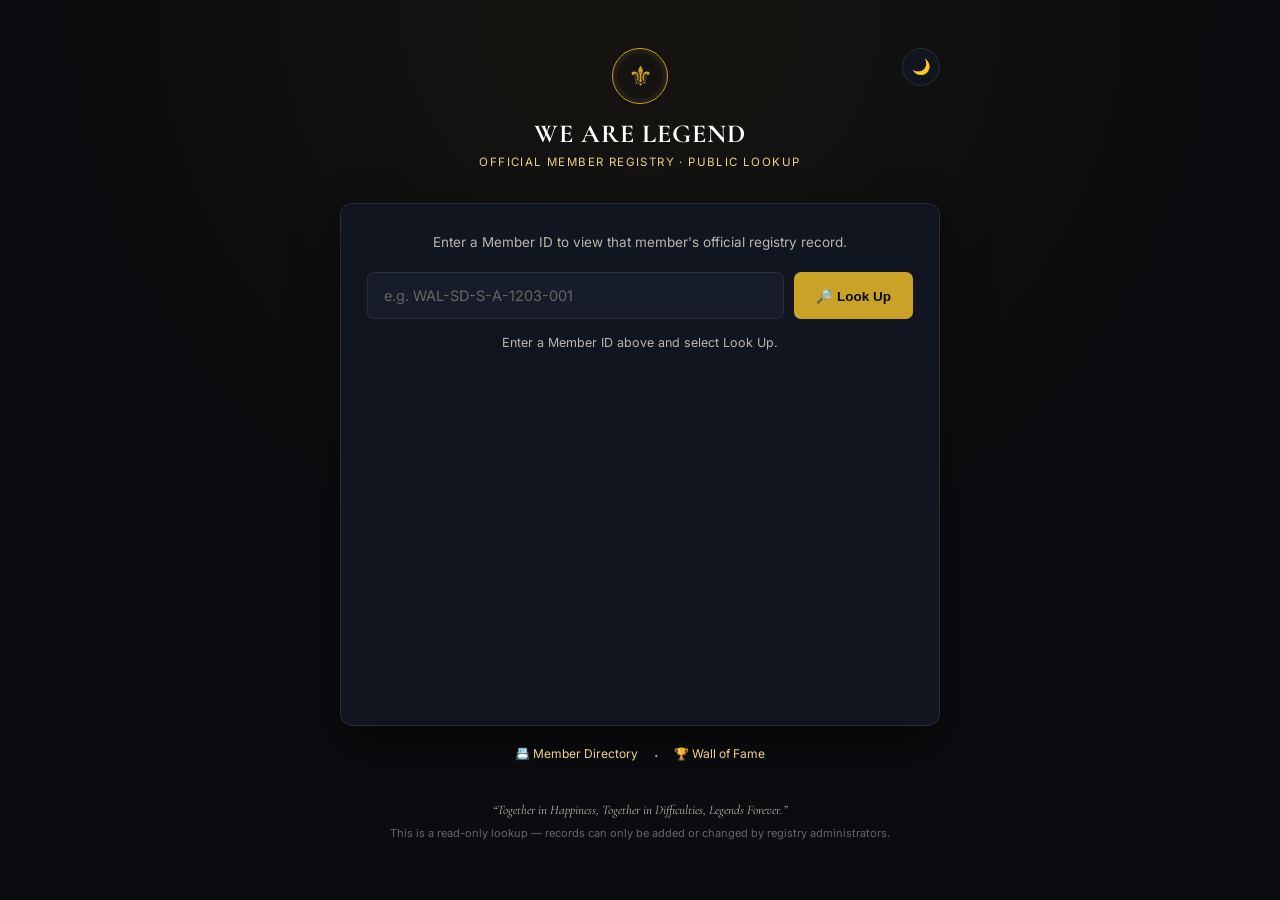
<file: index.html>
<!DOCTYPE html>
<html lang="en">
<head>
<meta charset="UTF-8">
<meta name="viewport" content="width=device-width, initial-scale=1.0, maximum-scale=1">
<title>WE ARE LEGEND — Member Lookup</title>
<link rel="preconnect" href="https://fonts.googleapis.com">
<link href="https://fonts.googleapis.com/css2?family=Cormorant+Garamond:wght@500;600;700&family=Inter:wght@400;500;600;700&family=JetBrains+Mono:wght@500;600&display=swap" rel="stylesheet">
<link rel="stylesheet" href="style.css">
</head>
<body>

<div class="page">

  <header class="crest">
    <button class="theme-toggle" id="themeToggle" aria-label="Toggle light/dark theme" title="Toggle light/dark theme">🌙</button>
    <div class="crest-mark">⚜</div>
    <div class="crest-title">WE ARE LEGEND</div>
    <div class="crest-sub">Official Member Registry &middot; Public Lookup</div>
  </header>

  <main class="lookup-card">
    <div class="lookup-intro">
      Enter a Member ID to view that member's official registry record.
    </div>

    <form id="lookupForm" class="lookup-form">
      <input type="text" id="memberIdInput" placeholder="e.g. WAL-SD-S-A-1203-001" autocomplete="off" autocapitalize="characters" spellcheck="false">
      <button type="submit" id="lookupBtn">🔎 Look Up</button>
    </form>

    <div id="statusLine" class="status-line"></div>

    <div id="resultArea"></div>
  </main>

  <div style="display:flex; justify-content:center; gap:16px; margin-top:20px;">
    <a href="directory.html" style="color:var(--gold-light); text-decoration:none; font-size:12px;">📇 Member Directory</a>
    <span style="color:var(--paper-dim);">·</span>
    <a href="wall-of-fame.html" style="color:var(--gold-light); text-decoration:none; font-size:12px;">🏆 Wall of Fame</a>
  </div>

  <footer class="page-footer">
    <div class="motto">&ldquo;Together in Happiness, Together in Difficulties, Legends Forever.&rdquo;</div>
    <div class="sub-footer">This is a read-only lookup — records can only be added or changed by registry administrators.</div>
  </footer>

</div>

<script src="config.js"></script>
<script src="api.js"></script>
<script src="app.js"></script>
</body>
</html>
</file>
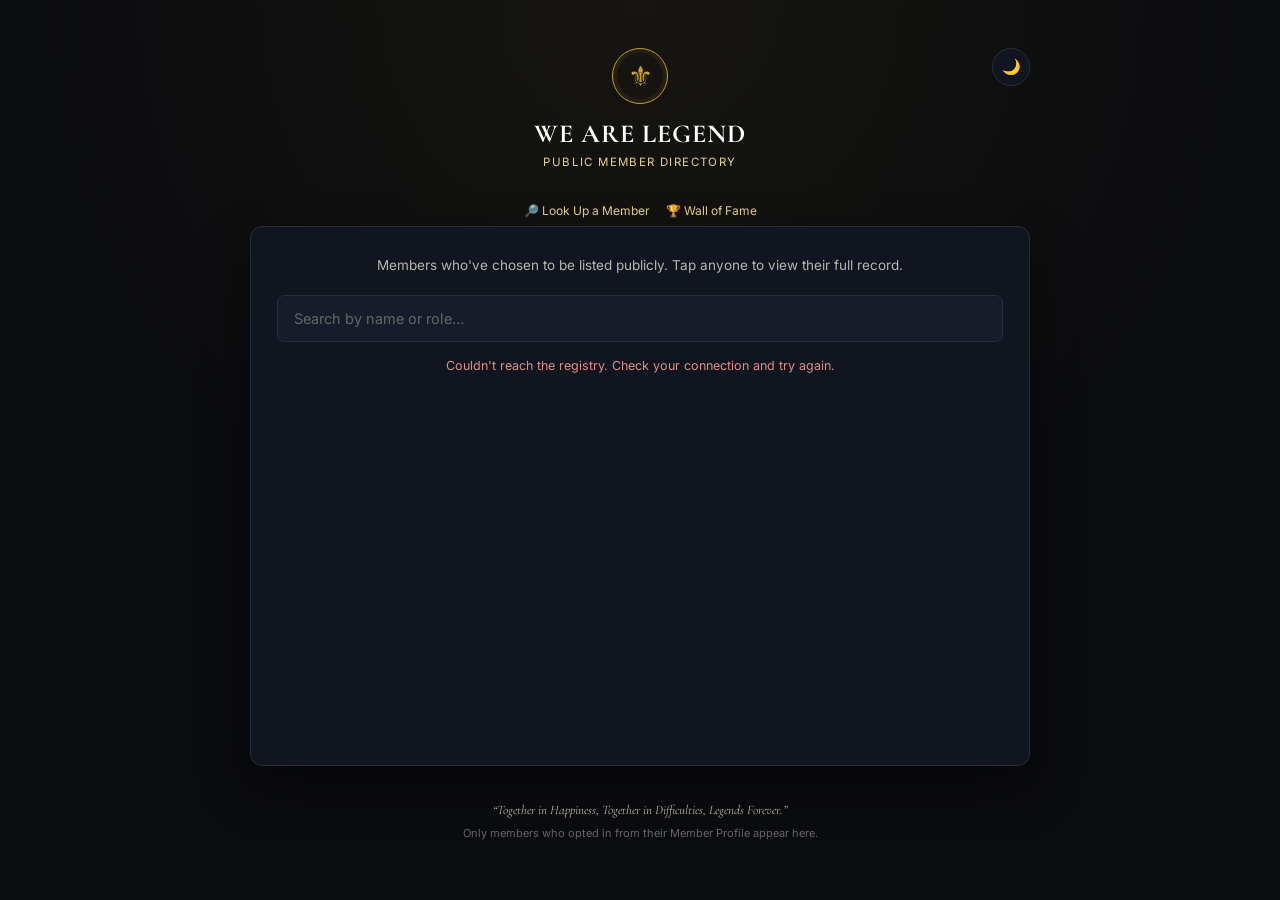
<file: directory.html>
<!DOCTYPE html>
<html lang="en">
<head>
<meta charset="UTF-8">
<meta name="viewport" content="width=device-width, initial-scale=1.0, maximum-scale=1">
<title>WE ARE LEGEND — Member Directory</title>
<link rel="preconnect" href="https://fonts.googleapis.com">
<link href="https://fonts.googleapis.com/css2?family=Cormorant+Garamond:wght@500;600;700&family=Inter:wght@400;500;600;700&family=JetBrains+Mono:wght@500;600&display=swap" rel="stylesheet">
<link rel="stylesheet" href="style.css">
<style>
  .page{max-width:820px;}
  .dir-grid{display:grid; grid-template-columns:repeat(auto-fill, minmax(220px,1fr)); gap:14px; margin-top:20px;}
  .dir-card{
    background:var(--navy); border:1px solid var(--line); border-radius:var(--radius-sm);
    padding:16px; text-align:center; text-decoration:none; color:inherit; display:block;
    transition:border-color .15s, transform .1s;
  }
  .dir-card:hover{border-color:var(--gold-dim); transform:translateY(-2px);}
  .dir-photo{
    width:64px; height:64px; border-radius:50%; border:1.5px solid var(--gold); margin:0 auto 10px;
    display:flex; align-items:center; justify-content:center; font-family:var(--font-display);
    font-size:22px; color:var(--gold-light); background:var(--navy-2); overflow:hidden;
  }
  .dir-photo img{width:100%; height:100%; object-fit:cover;}
  .dir-name{font-size:14px; font-weight:600; color:var(--white);}
  .dir-role{font-size:11px; color:var(--paper-dim); margin-top:3px;}
  .nav-links{display:flex; justify-content:center; gap:16px; margin-bottom:8px; font-size:12px;}
  .nav-links a{color:var(--gold-light); text-decoration:none;}
  .nav-links a:hover{text-decoration:underline;}
</style>
</head>
<body>

<div class="page">
  <header class="crest">
    <button class="theme-toggle" id="themeToggle" aria-label="Toggle light/dark theme">🌙</button>
    <div class="crest-mark">⚜</div>
    <div class="crest-title">WE ARE LEGEND</div>
    <div class="crest-sub">Public Member Directory</div>
  </header>

  <div class="nav-links">
    <a href="index.html">🔎 Look Up a Member</a>
    <a href="wall-of-fame.html">🏆 Wall of Fame</a>
  </div>

  <main class="lookup-card">
    <div class="lookup-intro">Members who've chosen to be listed publicly. Tap anyone to view their full record.</div>
    <div class="lookup-form" style="margin-bottom:0;">
      <input type="text" id="dirSearch" placeholder="Search by name or role…">
    </div>
    <div id="statusLine" class="status-line"></div>
    <div id="dirGrid" class="dir-grid"></div>
  </main>

  <footer class="page-footer">
    <div class="motto">&ldquo;Together in Happiness, Together in Difficulties, Legends Forever.&rdquo;</div>
    <div class="sub-footer">Only members who opted in from their Member Profile appear here.</div>
  </footer>
</div>

<script src="config.js"></script>
<script src="api.js"></script>
<script src="directory.js"></script>
</body>
</html>
</file>
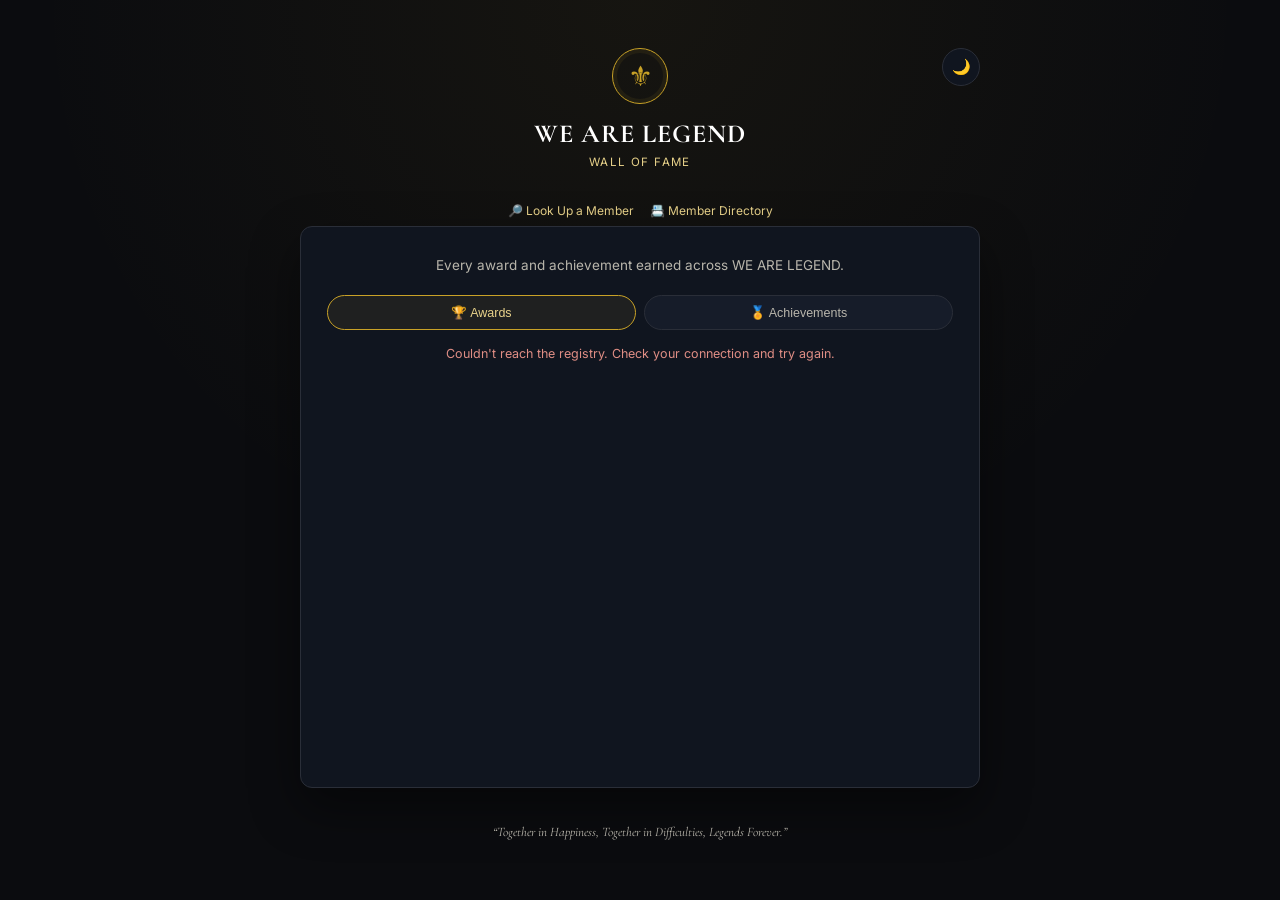
<file: wall-of-fame.html>
<!DOCTYPE html>
<html lang="en">
<head>
<meta charset="UTF-8">
<meta name="viewport" content="width=device-width, initial-scale=1.0, maximum-scale=1">
<title>WE ARE LEGEND — Wall of Fame</title>
<link rel="preconnect" href="https://fonts.googleapis.com">
<link href="https://fonts.googleapis.com/css2?family=Cormorant+Garamond:wght@500;600;700&family=Inter:wght@400;500;600;700&family=JetBrains+Mono:wght@500;600&display=swap" rel="stylesheet">
<link rel="stylesheet" href="style.css">
<style>
  .page{max-width:720px;}
  .nav-links{display:flex; justify-content:center; gap:16px; margin-bottom:8px; font-size:12px;}
  .nav-links a{color:var(--gold-light); text-decoration:none;}
  .nav-links a:hover{text-decoration:underline;}
  .fame-tabs{display:flex; gap:8px; margin-bottom:16px;}
  .fame-tab{
    flex:1; background:var(--navy-2); border:1px solid var(--line); color:var(--paper-dim);
    padding:9px; border-radius:20px; font-size:12.5px; cursor:pointer; text-align:center;
  }
  .fame-tab.active{border-color:var(--gold); color:var(--gold-light); background:rgba(201,162,39,.08);}
  .fame-row{display:flex; align-items:center; gap:12px; padding:12px 0; border-bottom:1px solid var(--line-soft);}
  .fame-icon{font-size:22px; flex-shrink:0;}
  .fame-title{font-weight:600; color:var(--white); font-size:13.5px;}
  .fame-sub{font-size:11.5px; color:var(--paper-dim); margin-top:2px;}
</style>
</head>
<body>

<div class="page">
  <header class="crest">
    <button class="theme-toggle" id="themeToggle" aria-label="Toggle light/dark theme">🌙</button>
    <div class="crest-mark">⚜</div>
    <div class="crest-title">WE ARE LEGEND</div>
    <div class="crest-sub">Wall of Fame</div>
  </header>

  <div class="nav-links">
    <a href="index.html">🔎 Look Up a Member</a>
    <a href="directory.html">📇 Member Directory</a>
  </div>

  <main class="lookup-card">
    <div class="lookup-intro">Every award and achievement earned across WE ARE LEGEND.</div>
    <div class="fame-tabs">
      <button class="fame-tab active" data-tab="awards">🏆 Awards</button>
      <button class="fame-tab" data-tab="achievements">🏅 Achievements</button>
    </div>
    <div id="statusLine" class="status-line"></div>
    <div id="fameList"></div>
  </main>

  <footer class="page-footer">
    <div class="motto">&ldquo;Together in Happiness, Together in Difficulties, Legends Forever.&rdquo;</div>
  </footer>
</div>

<script src="config.js"></script>
<script src="api.js"></script>
<script src="wall-of-fame.js"></script>
</body>
</html>
</file>
<file: style.css>
:root{
  --ink:#0B0C0F;
  --navy:#10151F;
  --navy-2:#161C29;
  --line:#2A2E38;
  --line-soft:#20242E;
  --gold:#C9A227;
  --gold-light:#E8D28A;
  --gold-dim:#8A7327;
  --paper:#F5F3EE;
  --paper-dim:#B9B6AC;
  --white:#FFFFFF;
  --danger:#C0554A;
  --ok:#4E8C6B;
  --muted:#666666;

  --font-display:'Cormorant Garamond', serif;
  --font-body:'Inter', -apple-system, sans-serif;
  --font-mono:'JetBrains Mono', monospace;
  --radius:12px;
  --radius-sm:7px;
  --shadow:0 20px 50px rgba(0,0,0,.45);
}

/* Light theme — same gold accent, parchment/white surfaces. Toggled
   via the 🌙/☀️ button in the header; persists in localStorage. */
:root[data-theme="light"]{
  --ink:#F5F3EE;
  --navy:#FFFFFF;
  --navy-2:#F1EEE6;
  --line:#DDD8C9;
  --line-soft:#E7E3D6;
  --gold:#B08A1E;
  --gold-light:#8A6A15;
  --gold-dim:#B08A1E;
  --paper:#2A281F;
  --paper-dim:#6B6656;
  --white:#1A1812;
  --muted:#8A8471;
  --shadow:0 20px 50px rgba(0,0,0,.12);
}

*{box-sizing:border-box;}
html,body{margin:0;padding:0;}
body{
  background:
    radial-gradient(circle at 50% 0%, rgba(201,162,39,.06), transparent 55%),
    var(--ink);
  color:var(--paper);
  font-family:var(--font-body);
  min-height:100vh;
  -webkit-font-smoothing:antialiased;
  transition:background-color .2s ease, color .2s ease;
}
h1,h2,h3{font-family:var(--font-display); color:var(--white); margin:0;}
::selection{background:var(--gold-dim); color:var(--white);}
:focus-visible{outline:2px solid var(--gold); outline-offset:2px;}

.page{
  max-width:640px; margin:0 auto; padding:48px 20px 60px;
  display:flex; flex-direction:column; min-height:100vh;
}

/* ---------- crest header ---------- */
.crest{text-align:center; margin-bottom:34px; position:relative;}
.theme-toggle{
  position:absolute; top:0; right:0;
  background:var(--navy); border:1px solid var(--line); color:var(--paper);
  width:38px; height:38px; border-radius:50%; font-size:15px; cursor:pointer;
  display:flex; align-items:center; justify-content:center; transition:border-color .15s;
}
.theme-toggle:hover{border-color:var(--gold-dim);}
.crest-mark{
  width:56px; height:56px; border-radius:50%; border:1.5px solid var(--gold);
  display:flex; align-items:center; justify-content:center; margin:0 auto 14px;
  color:var(--gold); font-size:28px; box-shadow:inset 0 0 0 4px rgba(201,162,39,.08);
}
.crest-title{font-family:var(--font-display); font-weight:700; font-size:26px; letter-spacing:1px; color:var(--white);}
.crest-sub{font-size:11.5px; color:var(--gold-light); text-transform:uppercase; letter-spacing:1.4px; margin-top:6px;}

/* ---------- lookup card ---------- */
.lookup-card{
  background:var(--navy); border:1px solid var(--line); border-radius:var(--radius);
  padding:28px 26px; box-shadow:var(--shadow); flex:1;
}
.lookup-intro{color:var(--paper-dim); font-size:13.5px; text-align:center; margin-bottom:20px; line-height:1.5;}

.lookup-form{display:flex; gap:10px; flex-wrap:wrap;}
.lookup-form input{
  flex:1; min-width:180px;
  background:var(--navy-2); border:1px solid var(--line); color:var(--paper);
  border-radius:var(--radius-sm); padding:13px 16px; font-size:14.5px;
  font-family:var(--font-mono); letter-spacing:.4px;
}
.lookup-form input:focus{border-color:var(--gold-dim);}
.lookup-form input::placeholder{color:var(--muted); font-family:var(--font-body); letter-spacing:0;}
.lookup-form button{
  background:var(--gold); color:var(--ink); border:none; font-weight:600;
  padding:13px 22px; border-radius:var(--radius-sm); font-size:13.5px;
  cursor:pointer; white-space:nowrap; transition:filter .15s, transform .1s;
}
.lookup-form button:hover{filter:brightness(1.1);}
.lookup-form button:active{transform:scale(.98);}
.lookup-form button:disabled{opacity:.6; cursor:default;}

.status-line{
  margin-top:16px; font-size:12.5px; text-align:center; min-height:18px;
  color:var(--paper-dim);
}
.status-line.error{color:#E08E85;}
.status-line.ok{color:#7FC79F;}

/* ---------- result ---------- */
#resultArea{margin-top:22px;}

.profile{animation:fadeIn .25s ease;}
@keyframes fadeIn{from{opacity:0; transform:translateY(6px);} to{opacity:1; transform:translateY(0);}}

.profile-head{
  display:flex; align-items:center; gap:16px; padding-bottom:20px;
  border-bottom:1px solid var(--line-soft); margin-bottom:18px; flex-wrap:wrap;
}
.profile-photo{
  width:64px; height:64px; border-radius:50%; border:2px solid var(--gold);
  display:flex; align-items:center; justify-content:center; font-family:var(--font-display);
  font-size:24px; color:var(--gold-light); background:var(--navy-2); flex-shrink:0; overflow:hidden;
}
.profile-photo img{width:100%; height:100%; object-fit:cover;}
.profile-name{font-size:20px;}
.profile-role{color:var(--paper-dim); font-size:12.5px; margin-top:2px;}
.profile-badges{display:flex; gap:8px; margin-top:8px; flex-wrap:wrap;}

.stamp{
  display:inline-flex; align-items:center; gap:7px;
  font-family:var(--font-mono); font-size:12px; font-weight:600;
  color:var(--gold-light); background:rgba(201,162,39,.08);
  border:1px solid var(--gold-dim); border-radius:4px;
  padding:5px 10px; letter-spacing:.4px;
}
.badge{padding:3px 10px; border-radius:20px; font-size:10.5px; font-weight:600; text-transform:uppercase; letter-spacing:.4px;}
.badge.Active{background:rgba(78,140,107,.15); color:#7FC79F;}
.badge.Inactive{background:rgba(255,255,255,.08); color:var(--paper-dim);}
.badge.Pending{background:rgba(201,162,39,.15); color:var(--gold-light);}
.badge.Suspended{background:rgba(192,85,74,.15); color:#E08E85;}
.badge.Archived{background:rgba(255,255,255,.05); color:var(--paper-dim);}

.detail-grid{display:grid; grid-template-columns:1fr 1fr; gap:0 20px;}
@media(max-width:480px){.detail-grid{grid-template-columns:1fr;}}
.detail-row{padding:10px 0; border-bottom:1px solid var(--line-soft);}
.detail-row.full{grid-column:1/-1;}
.detail-label{font-size:10.5px; color:var(--paper-dim); text-transform:uppercase; letter-spacing:.6px; margin-bottom:3px;}
.detail-value{font-size:13.5px; color:var(--paper);}

/* ---------- related-record sections ---------- */
.sections{margin-top:26px; display:flex; flex-direction:column; gap:14px;}
.section-card{
  background:var(--navy-2); border:1px solid var(--line); border-radius:var(--radius-sm);
  padding:16px 18px;
}
.section-title{
  display:flex; align-items:center; gap:8px; font-size:13.5px; font-weight:600;
  color:var(--white); margin-bottom:10px;
}
.section-title .ic{color:var(--gold); font-size:14px;}
.section-count{
  margin-left:auto; font-size:10.5px; color:var(--paper-dim); font-weight:500;
  background:rgba(255,255,255,.05); padding:2px 9px; border-radius:20px;
}
.rec-row{padding:9px 0; border-bottom:1px solid var(--line-soft); font-size:12.5px;}
.rec-row:last-child{border-bottom:none;}
.rec-title{color:var(--paper); font-weight:500;}
.rec-sub{color:var(--paper-dim); font-size:11.5px; margin-top:2px;}
.rec-row a.rec-link{color:var(--gold-light); text-decoration:underline; text-underline-offset:2px;}
.rec-row a.wa-link{color:#4E8C6B; text-decoration:none; margin-left:10px;}
.rec-row a.wa-link:hover{text-decoration:underline;}
.section-empty{color:var(--paper-dim); font-size:12px; padding:4px 0;}

.profile-actions{display:flex; gap:10px; margin:16px 0 22px; flex-wrap:wrap;}
.share-btn{
  display:inline-flex; align-items:center; gap:7px;
  background:#25D366; color:#fff; border:none; text-decoration:none;
  padding:9px 16px; border-radius:20px; font-size:12.5px; font-weight:600;
}
.share-btn:hover{filter:brightness(1.05);}

.empty-hint{
  text-align:center; color:var(--paper-dim); font-size:12.5px; padding:20px 10px;
}

.spinner{
  width:16px; height:16px; border-radius:50%;
  border:2px solid rgba(255,255,255,.25); border-top-color:var(--ink);
  display:inline-block; animation:spin .7s linear infinite; vertical-align:-3px; margin-right:6px;
}
@keyframes spin{to{transform:rotate(360deg);}}

/* ---------- footer ---------- */
.page-footer{text-align:center; margin-top:36px;}
.motto{font-family:var(--font-display); font-style:italic; font-size:13px; color:var(--paper-dim);}
.sub-footer{font-size:11px; color:var(--muted); margin-top:8px;}

@media(max-width:480px){
  .page{padding:32px 14px 40px;}
  .lookup-card{padding:22px 18px;}
}

/* ============ SKELETON LOADING (perceived performance) ============ */
.skeleton{
  background:linear-gradient(90deg, var(--navy-2) 25%, rgba(255,255,255,.06) 50%, var(--navy-2) 75%);
  background-size:200% 100%;
  animation:skelShimmer 1.4s ease-in-out infinite;
  border-radius:var(--radius-sm); margin-bottom:12px;
}
@keyframes skelShimmer{ to{ background-position:-200% 0; } }
.skel-profile{ height:110px; }
.skel-section{ height:76px; }
.skel-card{ height:140px; margin-bottom:0; }
.skel-row{ height:56px; }
@media (prefers-reduced-motion: reduce){
  .skeleton{ animation:none; }
}

.privacy-note{
  margin-top:18px; padding-top:14px; border-top:1px solid var(--line-soft);
  font-size:11px; color:var(--paper-dim); text-align:center; line-height:1.5;
}
</file>
